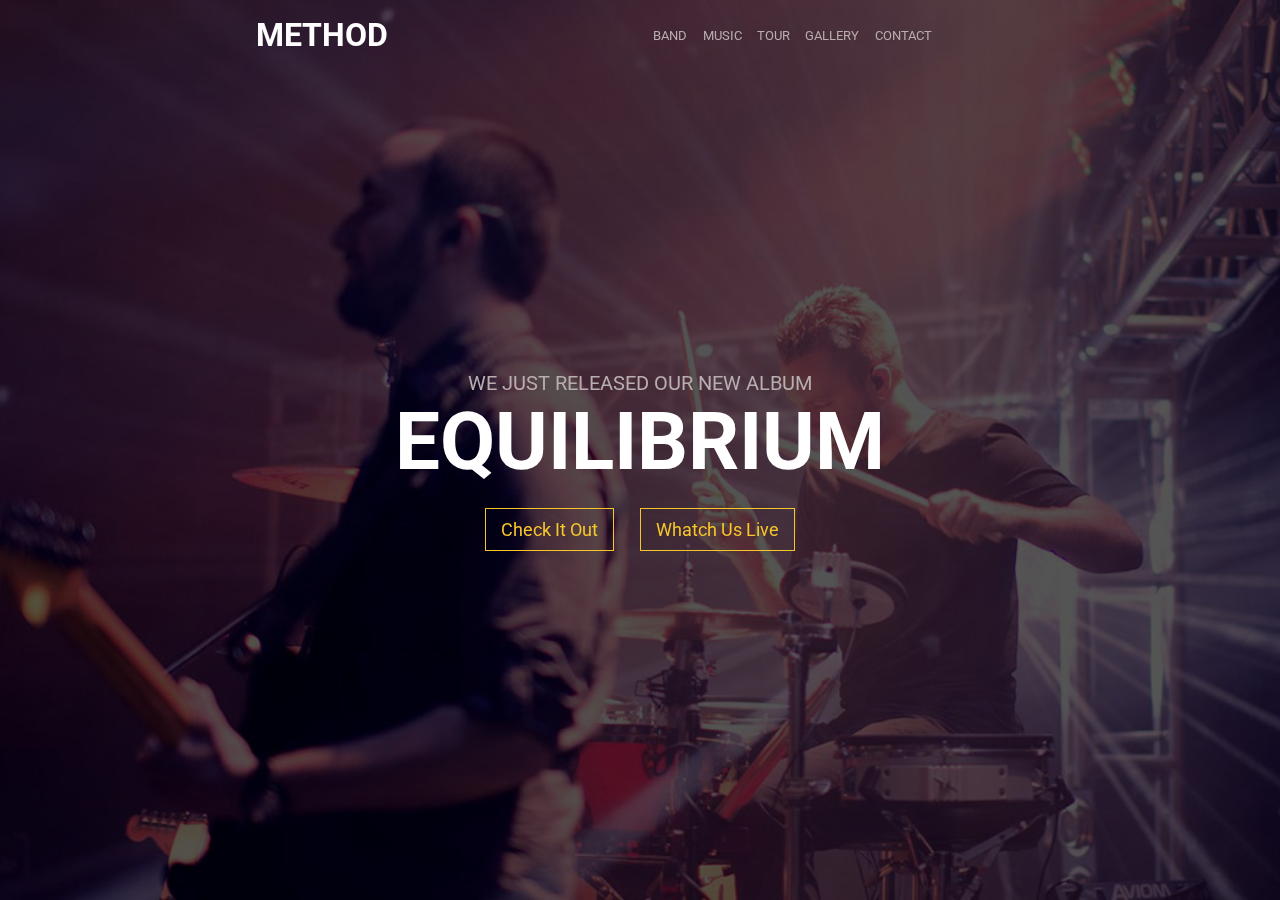
<file: index.html>
<!DOCTYPE html>
<html lang="en">

<head>
    <meta charset="UTF-8">
    <meta http-equiv="X-UA-Compatible" content="IE=edge">
    <meta name="viewport" content="width=device-width, initial-scale=1.0">
    <title>Document</title>
    <link rel="stylesheet" href="css/index-styles.css">
    <style>
        @import url('https://fonts.googleapis.com/css2?family=Roboto:wght@300&display=swap');
    </style>
</head>

<body>
    <figure id="background"></figure>
    <figure id="background-color"></figure>
    <main>
        <header>
            <nav>
                <ul>
                    <li><a href="band.html">band</a></li>
                    <li><a href="music.html">music</a></li>
                    <li><a href="tour.html">tour</a></li>
                    <li><a href="gallery.html">gallery</a></li>
                    <li><a href="contact.html">contact</a></li>
                </ul>
                <h1><a href="">method</a></h1>
            </nav>
        </header>
        <div>
            <section>
                <p>We just released our new album</p>
            </section>
            <section>
                <h2>
                    EQUILIBRIUM
                </h2>
            </section>
            <section>
                <a href="music.html">check it out</a>
                <a href="tour.html">whatch us live</a>
            </section>
        </div>
    </main>
</body>

</html>
</file>
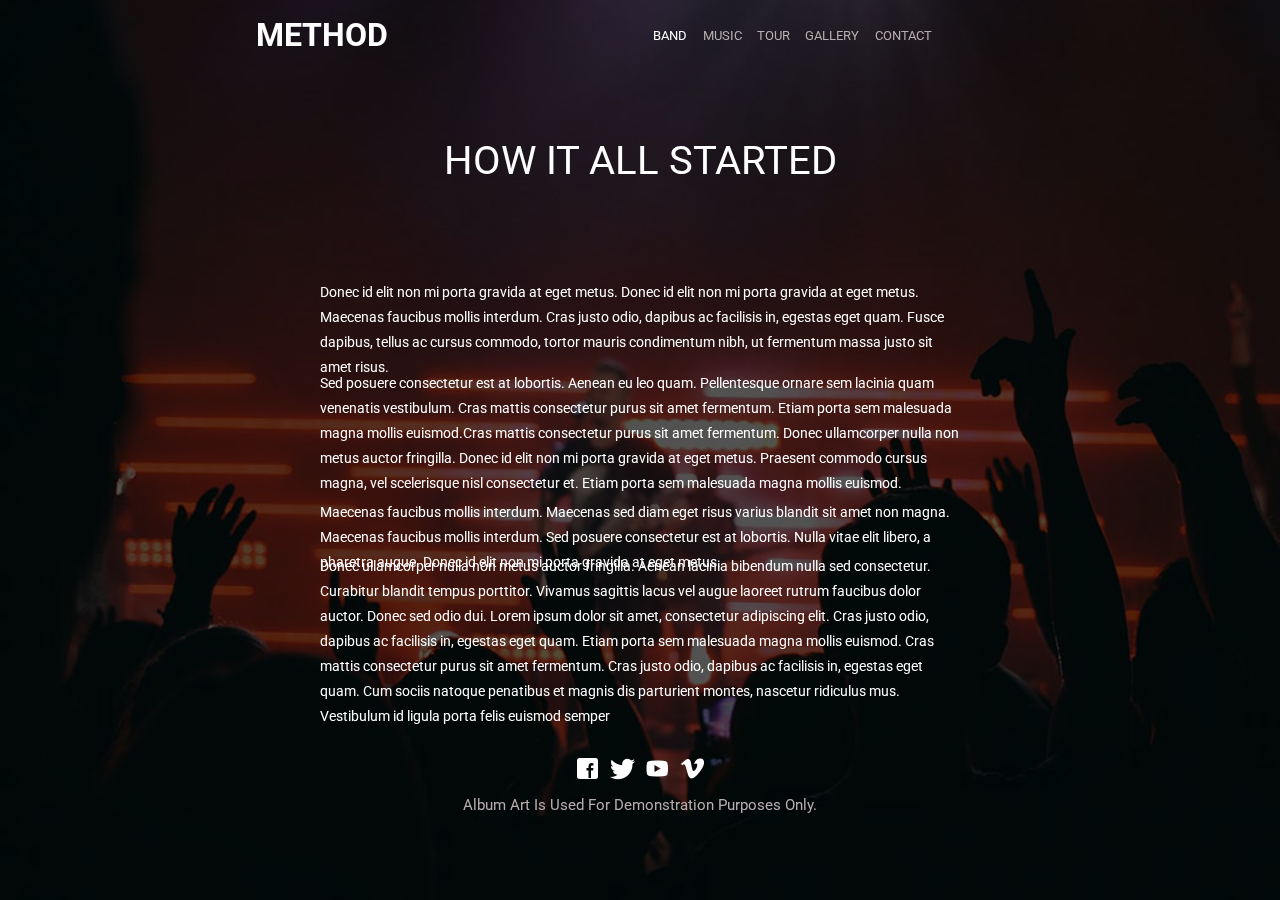
<file: band.html>
<!DOCTYPE html>
<html lang="en">

<head>
    <meta charset="UTF-8">
    <meta http-equiv="X-UA-Compatible" content="IE=edge">
    <meta name="viewport" content="width=device-width, initial-scale=1.0">
    <title>Document</title>
    <link rel="stylesheet" href="css/band-styles.css">
    <style>
        @import url('https://fonts.googleapis.com/css2?family=Roboto:wght@300&display=swap');
    </style>
</head>

<body>
    <figure id="background"></figure>
    <figure id="background-color"></figure>
    <main>
        <header>
            <nav>
                <ul>
                    <li><a href="#" style="color: white;">band</a></li>
                    <li><a href="music.html">music</a></li>
                    <li><a href="tour.html">tour</a></li>
                    <li><a href="gallery.html">gallery</a></li>
                    <li><a href="contact.html">contact</a></li>
                </ul>
                <h1><a href="index.html">method</a></h1>
            </nav>
        </header>
        <div class="content">
            <section>
                <p>HoW IT ALL STARTED</p>
                <div>
                    <p>Donec id elit non mi porta gravida at eget metus. Donec id elit non mi porta gravida at eget
                        metus. Maecenas faucibus mollis interdum. Cras justo odio, dapibus ac facilisis in, egestas eget
                        quam. Fusce dapibus, tellus ac cursus commodo, tortor mauris condimentum nibh, ut fermentum
                        massa justo sit amet risus.</p>
                    <p>Sed posuere consectetur est at lobortis. Aenean eu leo quam. Pellentesque ornare sem lacinia quam
                        venenatis vestibulum. Cras mattis consectetur purus sit amet fermentum. Etiam porta sem
                        malesuada magna mollis euismod.Cras mattis consectetur purus sit amet fermentum. Donec
                        ullamcorper nulla non metus auctor fringilla. Donec id elit non mi porta gravida at eget metus.
                        Praesent commodo cursus magna, vel scelerisque nisl consectetur et. Etiam porta sem malesuada
                        magna mollis euismod.</p>
                    <p>Maecenas faucibus mollis interdum. Maecenas sed diam eget risus varius blandit sit amet non
                        magna. Maecenas faucibus mollis interdum. Sed posuere consectetur est at lobortis. Nulla vitae
                        elit libero, a pharetra augue. Donec id elit non mi porta gravida at eget metus.</p>
                    <p>Donec ullamcorper nulla non metus auctor fringilla. Aenean lacinia bibendum nulla sed
                        consectetur. Curabitur blandit tempus porttitor. Vivamus sagittis lacus vel augue laoreet rutrum
                        faucibus dolor auctor. Donec sed odio dui. Lorem ipsum dolor sit amet, consectetur adipiscing
                        elit. Cras justo odio, dapibus ac facilisis in, egestas eget quam. Etiam porta sem malesuada
                        magna mollis euismod. Cras mattis consectetur purus sit amet fermentum. Cras justo odio, dapibus
                        ac facilisis in, egestas eget quam. Cum sociis natoque penatibus et magnis dis parturient
                        montes, nascetur ridiculus mus. Vestibulum id ligula porta felis euismod semper</p>
                </div>
            </section>
        </div>
        <footer>
            <section class="icons">
                <figure>
                    <img src="img/facebook.png" alt="">
                </figure>
                <figure>
                    <img src="img/twitter.png" alt="">
                </figure>
                <figure>
                    <img src="img/youtube.png" alt="">
                </figure>
                <figure>
                    <img src="img/vimeo.png" alt="">
                </figure>
            </section>
            <section>
                <p>Album art is used for demonstration purposes only. </p>
            </section>
        </footer>
    </main>
</body>

</html>
</file>
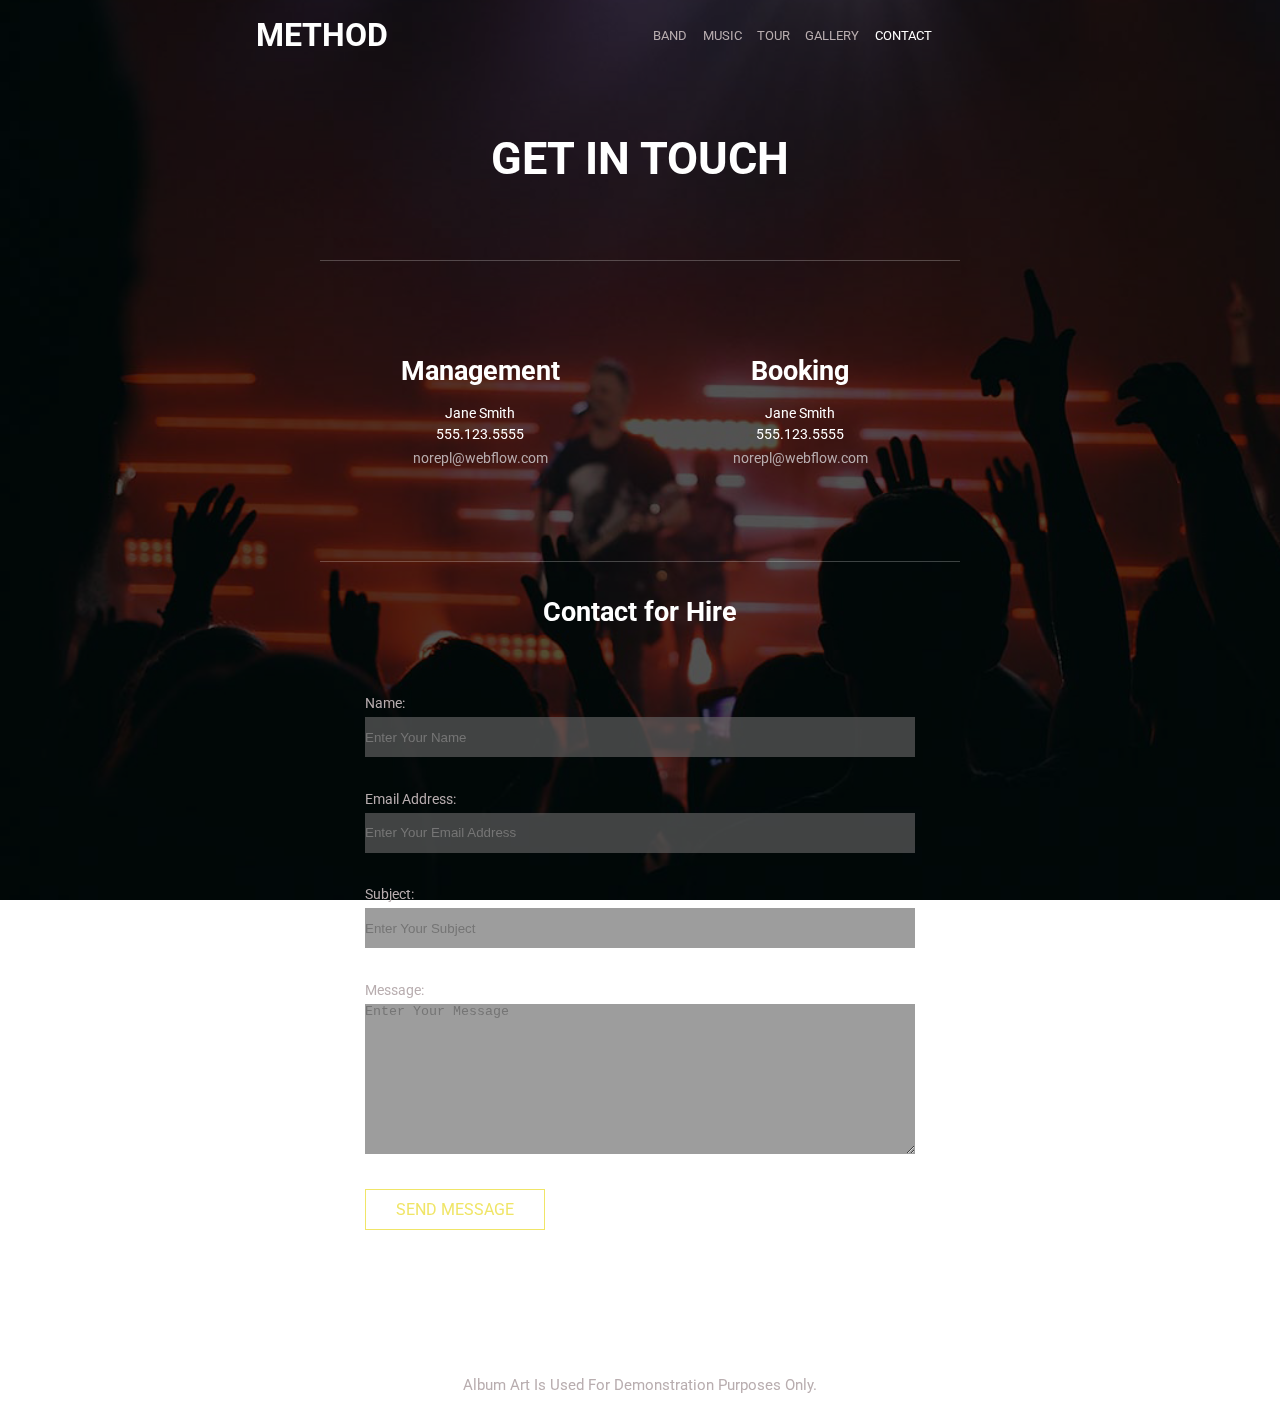
<file: contact.html>
<!DOCTYPE html>
<html lang="en">

<head>
    <meta charset="UTF-8">
    <meta http-equiv="X-UA-Compatible" content="IE=edge">
    <meta name="viewport" content="width=device-width, initial-scale=1.0">
    <title>Document</title>
    <link rel="stylesheet" href="css/contact-styles.css">
    <style>
        @import url('https://fonts.googleapis.com/css2?family=Roboto:wght@300&display=swap');
    </style>
</head>

<body>
    <figure id="background"></figure>
    <figure id="background-color"></figure>
    <main>
        <header>
            <nav>
                <ul>
                    <li><a href="band.html">band</a></li>
                    <li><a href="music.html">music</a></li>
                    <li><a href="tour.html">tour</a></li>
                    <li><a href="gallery.html">gallery</a></li>
                    <li><a href="#" style="color: white;">contact</a></li>
                </ul>
                <h1><a href="index.html">method</a></h1>
            </nav>
        </header>
        <div class="content">
            <section id="sec-1">
                <h2>
                    Get in touch
                </h2>
            </section>
            <section id="sec-2">
                <div>
                    <h3>Management</h3>
                    <p>Jane Smith<br>555.123.5555</p>
                    <p>norepl@webflow.com</p>
                </div>
                <div>
                    <h3>Booking</h3>
                    <p>Jane Smith<br>555.123.5555</p>
                    <p>norepl@webflow.com</p>
                </div>
            </section>
            <section id="sec-3">
                <div>
                    <h2>Contact for Hire</h2>
                </div>
                <div class="form">
                    <section>
                        <label for="text">Name:</label><br>
                        <input type="text" id="text" placeholder="Enter Your Name">
                    </section>
                    <section>
                        <label for="email">Email Address:</label><br>
                        <input type="email" id="emial" placeholder="Enter Your Email Address">
                    </section>
                    <section>
                        <label for="Subject">Subject:</label><br>
                        <input type="text" id="Subject" placeholder="Enter Your Subject">
                    </section>
                    <section>
                        <label for="textarea">Message:</label><br>
                        <textarea name="" id="textarea" cols="30" rows="10" placeholder="Enter Your Message"></textarea>
                    </section>
                    <section>
                        <span>
                            send message
                        </span>
                    </section>
                </div>
            </section>
        </div>
        <footer>
            <section class="icons">
                <figure>
                    <img src="img/facebook.png" alt="">
                </figure>
                <figure>
                    <img src="img/twitter.png" alt="">
                </figure>
                <figure>
                    <img src="img/youtube.png" alt="">
                </figure>
                <figure>
                    <img src="img/vimeo.png" alt="">
                </figure>
            </section>
            <section>
                <p>Album art is used for demonstration purposes only. </p>
            </section>
        </footer>
    </main>
</body>

</html>
</file>
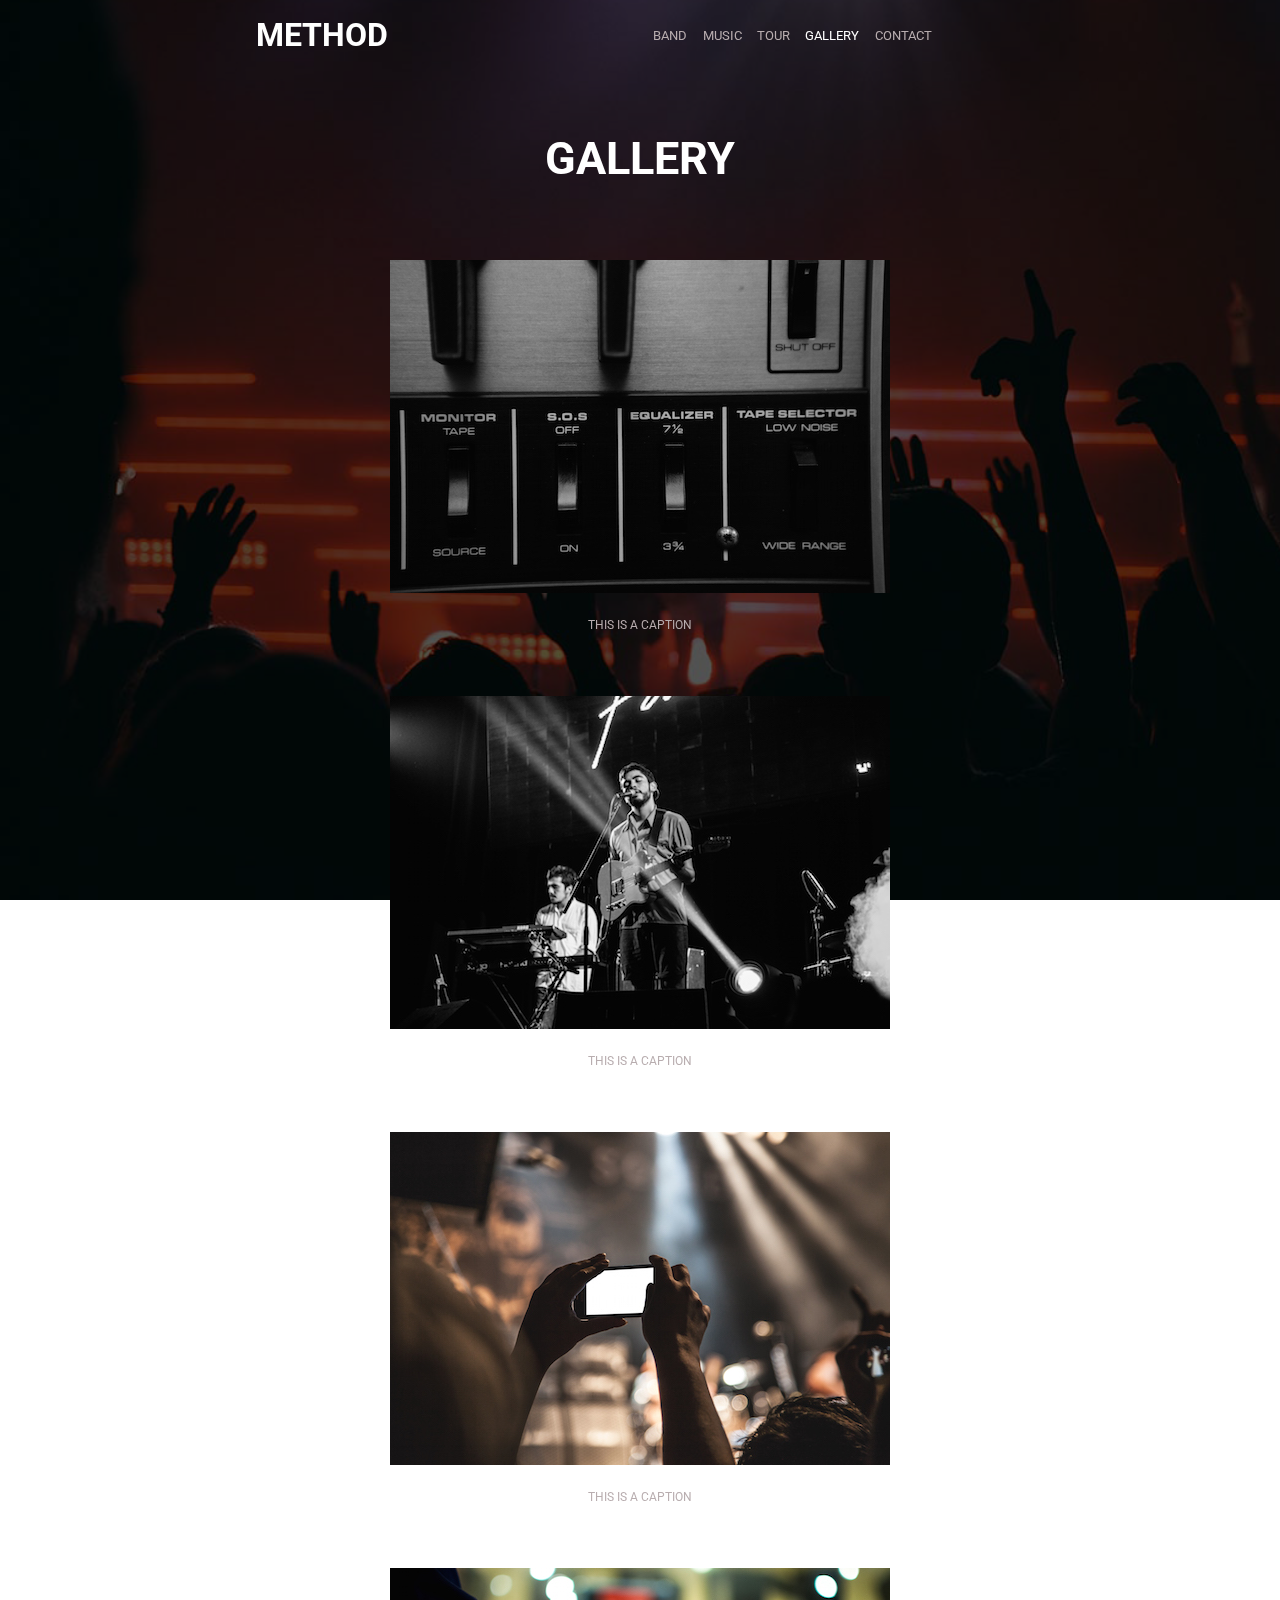
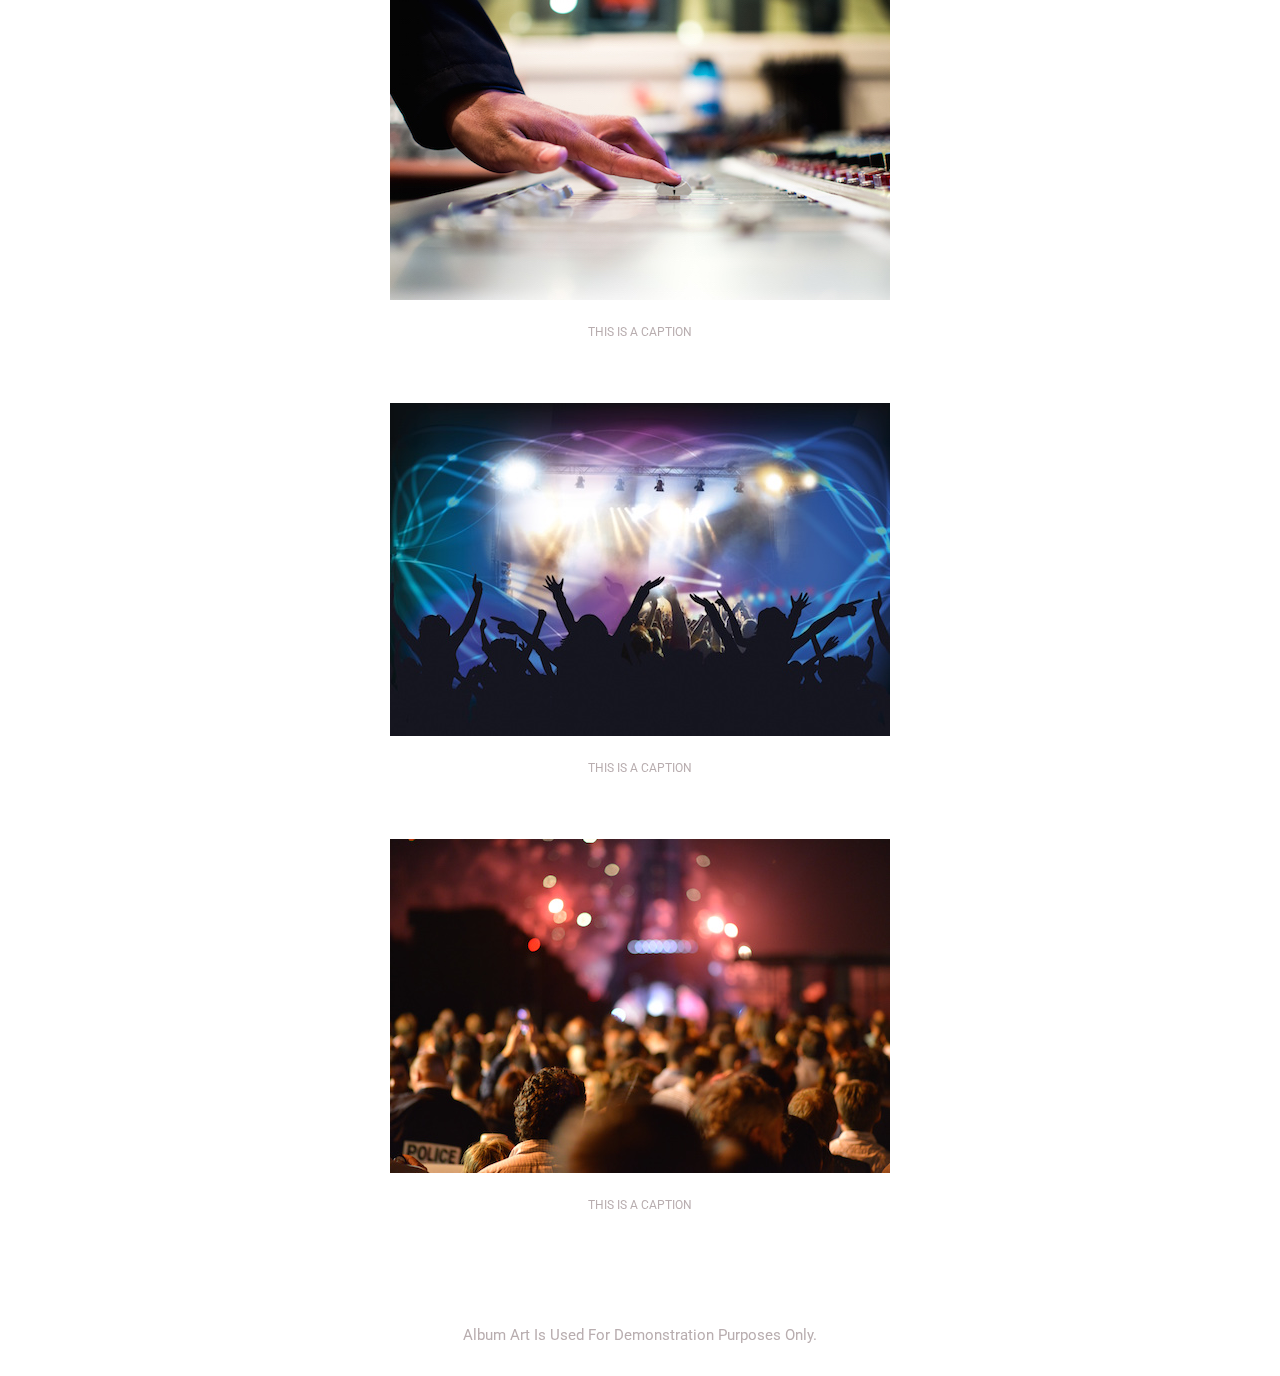
<file: gallery.html>
<!DOCTYPE html>
<html lang="en">

<head>
    <meta charset="UTF-8">
    <meta http-equiv="X-UA-Compatible" content="IE=edge">
    <meta name="viewport" content="width=device-width, initial-scale=1.0">
    <title>Document</title>
    <link rel="stylesheet" href="css/gallery-styles.css">
    <style>
        @import url('https://fonts.googleapis.com/css2?family=Roboto:wght@300&display=swap');
    </style>
</head>

<body>
    <figure id="background"></figure>
    <figure id="background-color"></figure>
    <main>
        <header>
            <nav>
                <ul>
                    <li><a href="band.html">band</a></li>
                    <li><a href="music.html">music</a></li>
                    <li><a href="tour.html">tour</a></li>
                    <li><a href="#" style="color: white;">gallery</a></li>
                    <li><a href="contact.html">contact</a></li>
                </ul>
                <h1><a href="index.html">method</a></h1>
            </nav>
        </header>
        <div class="content">
            <section id="sec-1">
                <h2>
                    gallery
                </h2>
            </section>
            <section id="sec-2">
                <figure>
                    <img src="img/1.jpg" alt="">
                    <figcaption>This is a caption</figcaption>
                </figure>
                <figure>
                    <img src="img/2.jpg" alt="">
                    <figcaption>This is a caption</figcaption>
                </figure>
                <figure>
                    <img src="img/3.jpg" alt="">
                    <figcaption>This is a caption</figcaption>
                </figure>
                <figure>
                    <img src="img/4.jpg" alt="">
                    <figcaption>This is a caption</figcaption>
                </figure>
                <figure>
                    <img src="img/5.jpg" alt="">
                    <figcaption>This is a caption</figcaption>
                </figure>
                <figure>
                    <img src="img/6.jpg" alt="">
                    <figcaption>This is a caption</figcaption>
                </figure>
            </section>
        </div>
        <footer>
            <section class="icons">
                <figure>
                    <img src="img/facebook.png" alt="">
                </figure>
                <figure>
                    <img src="img/twitter.png" alt="">
                </figure>
                <figure>
                    <img src="img/youtube.png" alt="">
                </figure>
                <figure>
                    <img src="img/vimeo.png" alt="">
                </figure>
            </section>
            <section>
                <p>Album art is used for demonstration purposes only. </p>
            </section>
        </footer>
    </main>
</body>

</html>
</file>
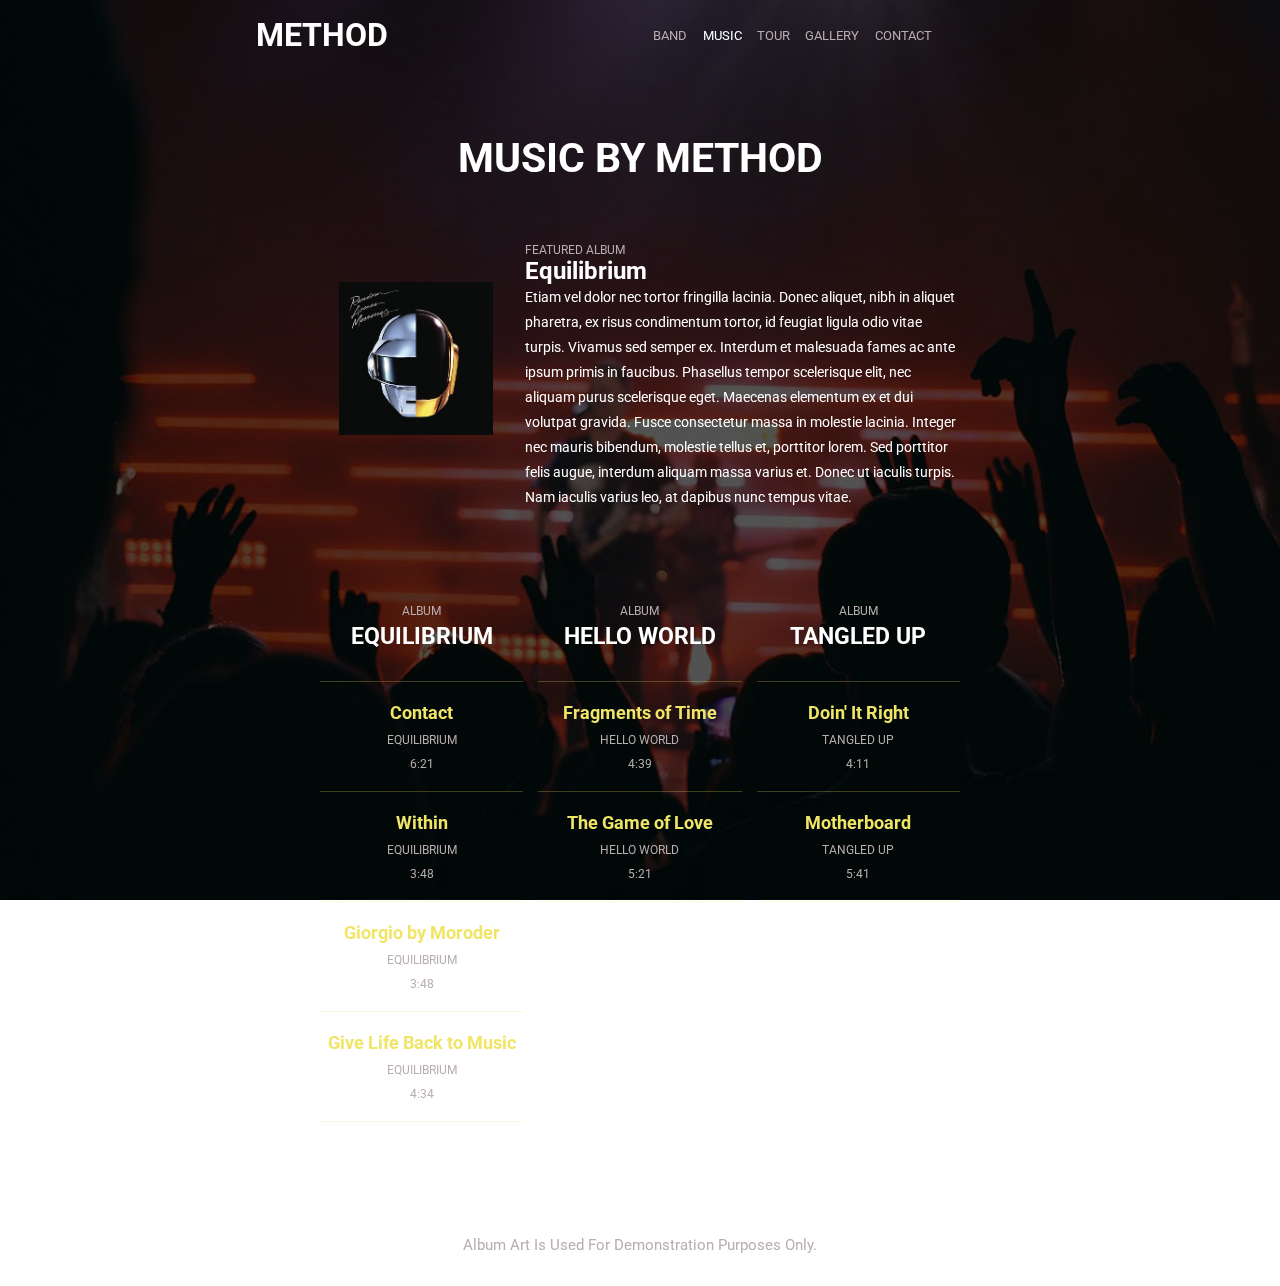
<file: music.html>
<!DOCTYPE html>
<html lang="en">

<head>
    <meta charset="UTF-8">
    <meta http-equiv="X-UA-Compatible" content="IE=edge">
    <meta name="viewport" content="width=device-width, initial-scale=1.0">
    <title>Document</title>
    <link rel="stylesheet" href="css/music-styles.css">
    <style>
        @import url('https://fonts.googleapis.com/css2?family=Roboto:wght@300&display=swap');
    </style>
</head>

<body>
    <figure id="background"></figure>
    <figure id="background-color"></figure>
    <main>
        <header>
            <nav>
                <ul>
                    <li><a href="band.html">band</a></li>
                    <li><a href="#" style="color: white;">music</a></li>
                    <li><a href="tour.html">tour</a></li>
                    <li><a href="gallery.html">gallery</a></li>
                    <li><a href="contact.html">contact</a></li>
                </ul>
                <h1><a href="index.html">method</a></h1>
            </nav>
        </header>
        <div class="content">
            <section>
                <h1>music by method</h1>
            </section>
            <section id="sec-2">
                <div>
                    <p>
                        FEATURED ALBUM
                    </p>
                    <h3>
                        Equilibrium
                    </h3>
                    <p>
                        Etiam vel dolor nec tortor fringilla lacinia. Donec aliquet, nibh in aliquet pharetra, ex risus
                        condimentum tortor, id feugiat ligula odio vitae turpis. Vivamus sed semper ex. Interdum et
                        malesuada fames ac ante ipsum primis in faucibus. Phasellus tempor scelerisque elit, nec aliquam
                        purus scelerisque eget. Maecenas elementum ex et dui volutpat gravida. Fusce consectetur massa
                        in molestie lacinia. Integer nec mauris bibendum, molestie tellus et, porttitor lorem. Sed
                        porttitor felis augue, interdum aliquam massa varius et. Donec ut iaculis turpis. Nam iaculis
                        varius leo, at dapibus nunc tempus vitae.
                    </p>
                </div>
                <div>
                    <figure>
                        <img src="img/album-img.jpg" alt="">
                    </figure>
                </div>
            </section>
            <section id="sec-3">
                <div>
                    <p>album</p>
                    <h2>Equilibrium</h2>
                </div>
                <div>
                    <p>album</p>
                    <h2>Hello World</h2>
                </div>
                <div>
                    <p>album</p>
                    <h2>Tangled Up</h2>
                </div>
                <div>
                    <h3>Contact</h3>
                    <p>Equilibrium </p>
                    <p>6:21</p>
                </div>
                <div>
                    <h3>Fragments of Time</h3>
                    <p>Hello World</p>
                    <p>4:39</p>
                </div>
                <div>
                    <h3>Doin' It Right</h3>
                    <p>Tangled Up</p>
                    <p>4:11</p>
                </div>
                <div>
                    <h3>Within</h3>
                    <p>Equilibrium </p>
                    <p>3:48</p>
                </div>
                <div>
                    <h3>The Game of Love</h3>
                    <p>Hello World</p>
                    <p>5:21</p>
                </div>
                <div>
                    <h3>Motherboard</h3>
                    <p>Tangled Up</p>
                    <p>5:41</p>
                </div>
                <div>
                    <h3>Giorgio by Moroder</h3>
                    <p>Equilibrium </p>
                    <p>3:48</p>
                </div>
                <div>11</div>
                <div>12</div>
                <div>
                    <h3>Give Life Back to Music</h3>
                    <p>Equilibrium</p>
                    <p>4:34</p>
                </div>
                <div>14</div>
                <div>15</div>
            </section>
        </div>
        <footer>
            <section class="icons">
                <figure>
                    <img src="img/facebook.png" alt="">
                </figure>
                <figure>
                    <img src="img/twitter.png" alt="">
                </figure>
                <figure>
                    <img src="img/youtube.png" alt="">
                </figure>
                <figure>
                    <img src="img/vimeo.png" alt="">
                </figure>
            </section>
            <section>
                <p>Album art is used for demonstration purposes only. </p>
            </section>
        </footer>
    </main>
</body>

</html>
</file>
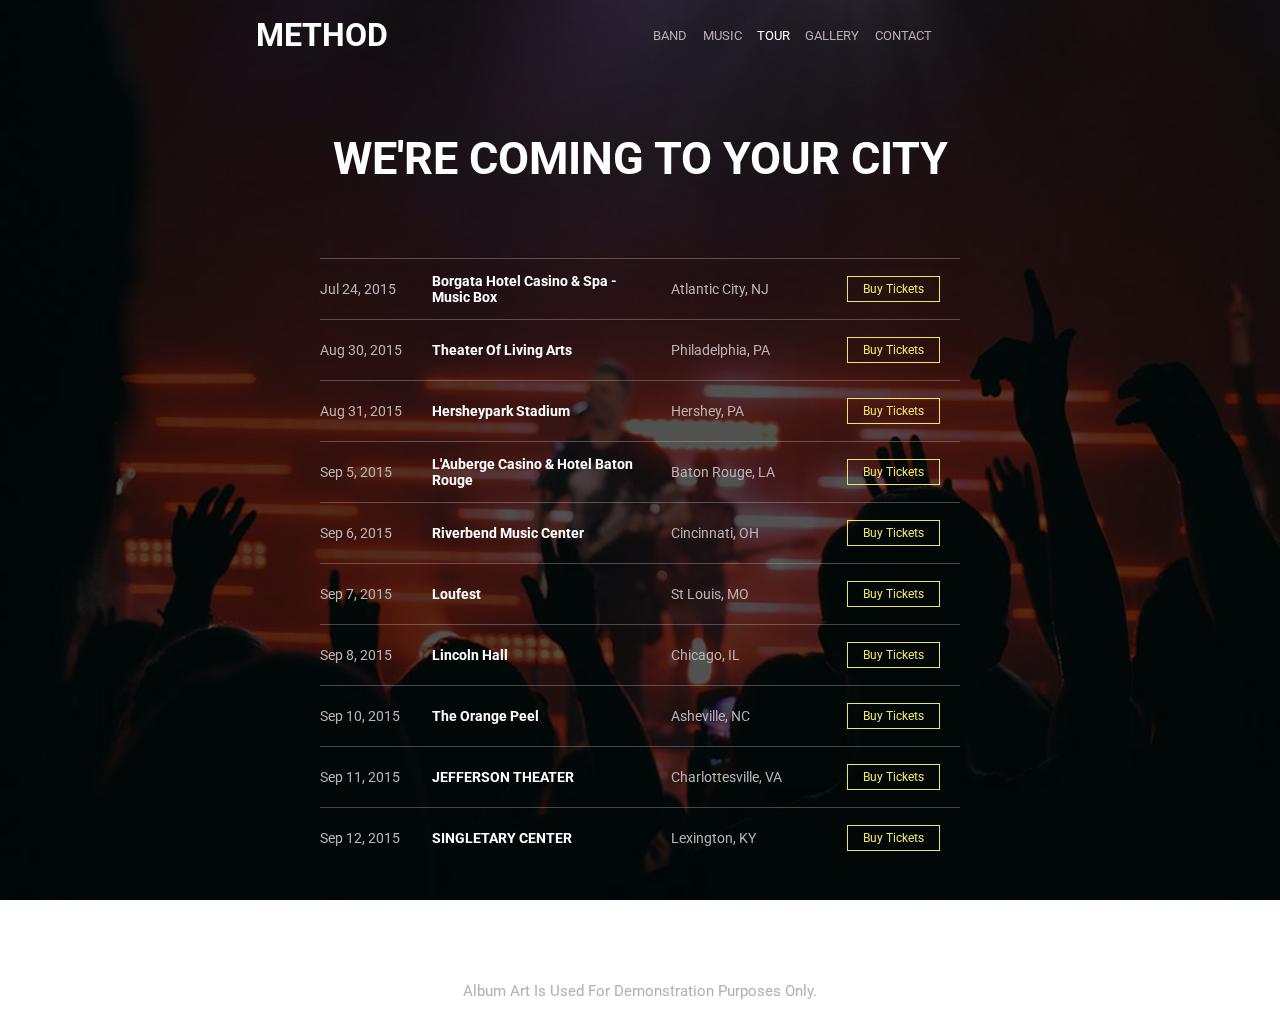
<file: tour.html>
<!DOCTYPE html>
<html lang="en">

<head>
    <meta charset="UTF-8">
    <meta http-equiv="X-UA-Compatible" content="IE=edge">
    <meta name="viewport" content="width=device-width, initial-scale=1.0">
    <title>Document</title>
    <link rel="stylesheet" href="css/tour-styles.css">
    <style>
        @import url('https://fonts.googleapis.com/css2?family=Roboto:wght@300&display=swap');
    </style>
</head>

<body>
    <figure id="background"></figure>
    <figure id="background-color"></figure>
    <main>
        <header>
            <nav>
                <ul>
                    <li><a href="band.html">band</a></li>
                    <li><a href="music.html">music</a></li>
                    <li><a href="#" style="color: white;">tour</a></li>
                    <li><a href="gallery.html">gallery</a></li>
                    <li><a href="contact.html">contact</a></li>
                </ul>
                <h1><a href="index.html">method</a></h1>
            </nav>
        </header>
        <div class="content">
            <section id="sec-1">
                <h1>
                    we're coming to your city
                </h1>
            </section>
            <section id="sec-2">
                <div>
                    <p>Jul 24, 2015</p>
                    <h3>Borgata Hotel Casino & Spa - Music Box</h3>
                    <p>Atlantic City, NJ</p>
                    <span>buy tickets</span>
                </div>
                <div>
                    <p>Aug 30, 2015</p>
                    <h3>Theater of Living Arts</h3>
                    <p>Philadelphia, PA</p>
                    <span>buy tickets</span>
                </div>
                <div>
                    <p>Aug 31, 2015</p>
                    <h3>Hersheypark Stadium</h3>
                    <p>Hershey, PA</p>
                    <span>buy tickets</span>
                </div>
                <div>
                    <p>Sep 5, 2015</p>
                    <h3>L'Auberge Casino & Hotel Baton Rouge</h3>
                    <p>Baton Rouge, LA</p>
                    <span>buy tickets</span>
                </div>
                <div>
                    <p>Sep 6, 2015</p>
                    <h3>Riverbend Music Center</h3>
                    <p>Cincinnati, OH</p>
                    <span>buy tickets</span>
                </div>
                <div>
                    <p>Sep 7, 2015</p>
                    <h3>Loufest</h3>
                    <p>St Louis, MO</p>
                    <span>buy tickets</span>
                </div>
                <div>
                    <p>Sep 8, 2015</p>
                    <h3>Lincoln Hall</h3>
                    <p>Chicago, IL</p>
                    <span>buy tickets</span>
                </div>
                <div>
                    <p>Sep 10, 2015</p>
                    <h3>The Orange Peel</h3>
                    <p>Asheville, NC</p>
                    <span>buy tickets</span>
                </div>
                <div>
                    <p>Sep 11, 2015</p>
                    <h3>JEFFERSON THEATER</h3>
                    <p>Charlottesville, VA</p>
                    <span>buy tickets</span>
                </div>
                <div>
                    <p>Sep 12, 2015</p>
                    <h3>SINGLETARY CENTER</h3>
                    <p>Lexington, KY</p>
                    <span>buy tickets</span>
                </div>
            </section>
        </div>
        <footer>
            <section class="icons">
                <figure>
                    <img src="img/facebook.png" alt="">
                </figure>
                <figure>
                    <img src="img/twitter.png" alt="">
                </figure>
                <figure>
                    <img src="img/youtube.png" alt="">
                </figure>
                <figure>
                    <img src="img/vimeo.png" alt="">
                </figure>
            </section>
            <section>
                <p>Album art is used for demonstration purposes only. </p>
            </section>
        </footer>
    </main>
</body>

</html>
</file>
<file: css/index-styles.css>
*,
::after,
::before {
    padding: 0;
    margin: 0;
    box-sizing: border-box;
}

body {
    font-family: 'Roboto', sans-serif;
}

#background {
    background-image: url(../img/6294cfa8c15c3d758e701bf1_photo-1423110041833-0d5dfcc552e1.jpg);
    background-size: cover;
    width: 100%;
    height: 100vh;
    z-index: -5;
    position: fixed;
}

#background-color {
    background-color: rgba(0, 0, 0, 0.67);
    width: 100%;
    height: 100vh;
    position: fixed;
    z-index: -4;
}

a {
    text-decoration: none;
    color: white;
}

ul {
    list-style: none;
}

main {
    width: 100%;
    height: auto;
}

/* -------------------------------------------------------------header------------------------------------------------------------------- */
header {
    width: 60%;
    height: 70px;
    margin: 0 auto;
}

header>nav {
    width: 100%;
    height: 100%;
    display: flex;
    flex-direction: row-reverse;
}

header>nav>ul {
    height: 100%;
    width: 50%;
    display: flex;
    justify-content: flex-end;
    align-items: center;
    padding-right: 10%;
}

header>nav>ul>li {
    height: 100%;
    margin-right: 5%;
}

header>nav>ul>li>a {
    width: 100%;
    height: 100%;
    display: flex;
    justify-content: center;
    align-items: center;
    color: #b8adaf;
    text-transform: uppercase;
    font-size: 13px;
    transition: .3s;
}

header>nav>ul>li>a:hover {
    color: white;
}

header>nav>h1 {
    height: 100%;
    width: 50%;
    display: flex;
    justify-content: flex-start;
    align-items: center;
    color: white;
    text-transform: uppercase;
    /* font-family: 'Courier New', Courier, monospace; */
    cursor: pointer;
}

/* -------------------------------------------------------------div------------------------------------------------------------------- */
div {
    width: 100%;
    height: 800px;
    display: flex;
    flex-direction: column;
    justify-content: center;
    align-items: center;
}

div>section:nth-of-type(1) {
    width: 100%;
    display: flex;
    justify-content: center;
    align-items: center;
}

div>section:nth-of-type(1)>p {
    color: #b8adaf;
    font-size: 20px;
    text-transform: uppercase;
}

div>section:nth-of-type(2) {
    width: 100%;
    display: flex;
    justify-content: center;
    align-items: center;
}

div>section:nth-of-type(2)>h2 {
    color: white;
    font-size: 80px;
    text-transform: uppercase;
}

div>section:nth-of-type(3) {
    width: 100%;
    height: 80px;
    display: flex;
    justify-content: center;
    align-items: center;
}

div>section:nth-of-type(3)>a {
    color: #F7C72A;
    border: 1px solid #F7C72A;
    padding: 10px 15px;
    font-size: 18px;
    text-transform: capitalize;
    transition: .4s
}

div>section:nth-of-type(3)>a:hover {
    color: white;
    border: 1px solid white;
}

div>section:nth-of-type(3)>a:nth-of-type(1) {
    margin-right: 2%;
}
</file>
<file: css/band-styles.css>
*,
::after,
::before {
    padding: 0;
    margin: 0;
    box-sizing: border-box;
}

body {
    font-family: 'Roboto', sans-serif;
}

#background {
    background-image: url(../img/band-background.jpg);
    background-size: cover;
    width: 100%;
    height: 100vh;
    z-index: -5;
    position: fixed;
}

#background-color {
    background-color: rgba(0, 0, 0, 0.67);
    width: 100%;
    height: 100vh;
    position: fixed;
    z-index: -4;
}

a {
    text-decoration: none;
    color: white;
}

ul {
    list-style: none;
}

main {
    width: 100%;
    height: 100vh;
}

/* -------------------------------------------------------------header------------------------------------------------------------------- */

header {
    width: 60%;
    height: 70px;
    margin: 0 auto;
}

header>nav {
    width: 100%;
    height: 100%;
    display: flex;
    flex-direction: row-reverse;
}

header>nav>ul {
    height: 100%;
    width: 50%;
    display: flex;
    justify-content: flex-end;
    align-items: center;
    padding-right: 10%;
}

header>nav>ul>li {
    height: 100%;
    margin-right: 5%;
}

header>nav>ul>li>a {
    width: 100%;
    height: 100%;
    display: flex;
    justify-content: center;
    align-items: center;
    color: #b8adaf;
    text-transform: uppercase;
    font-size: 13px;
    transition: .3s;
}

header>nav>ul>li>a:hover {
    color: white;
}

header>nav>h1 {
    height: 100%;
    width: 50%;
    display: flex;
    justify-content: flex-start;
    align-items: center;
    color: white;
    text-transform: uppercase;
    /* font-family: 'Courier New', Courier, monospace; */
    cursor: pointer;
}

/* -------------------------------------------------------------content------------------------------------------------------------------- */

.content {
    width: 100%;
    height: 650px;
    margin-top: 2%;
}

.content>section {
    width: 100%;
    height: 100%;

}

.content>section>p {
    width: 100%;
    height: 20%;
    text-transform: uppercase;
    display: flex;
    justify-content: center;
    align-items: center;
    color: white;
    font-size: 40px;
}

.content>section>div {
    width: 100%;
    height: 80%;
    display: flex;
    flex-direction: column;
    justify-content: center;
    align-items: center;
}

.content>section>div>p {
    width: 50%;
    height: 20%;
    display: flex;
    justify-content: flex-start;
    align-items: center;
    color: white;
    font-size: 14px;
    line-height: 25px;
}

/* -------------------------------------------------------------footer------------------------------------------------------------------- */
footer {
    width: 100%;
    height: 100px;
    display: flex;
    flex-direction: column;
    justify-content: center;
    align-items: center;
}

.icons {
    width: 100%;
    height: 50%;
    display: flex;
    justify-content: center;
    align-items: center;
}

.icons>figure>img {
    width: 25px;
    cursor: pointer;
}

.icons>figure:nth-of-type(2) {
    margin: 0px 5px 0px 10px;
}

.icons>figure:nth-of-type(3) {
    margin: 0px 10px 0px 5px;
}

footer>section:nth-of-type(2) {
    width: 100%;
    height: 50%;
    display: flex;
    justify-content: center;
    align-items: flex-start;
}

footer>section:nth-of-type(2)>p {
    color: #b8adaf;
    text-transform: capitalize;
    font-size: 15px;

}
</file>
<file: css/contact-styles.css>
*,
::after,
::before {
    padding: 0;
    margin: 0;
    box-sizing: border-box;
}

body {
    font-family: 'Roboto', sans-serif;
}

#background {
    background-image: url(../img/band-background.jpg);
    background-size: cover;
    width: 100%;
    height: 100vh;
    z-index: -5;
    position: fixed;
}

#background-color {
    background-color: rgba(0, 0, 0, 0.67);
    width: 100%;
    height: 100vh;
    position: fixed;
    z-index: -4;
}

a {
    text-decoration: none;
    color: white;
}

ul {
    list-style: none;
}

main {
    width: 100%;
    height: 100vh;
}

/* -------------------------------------------------------------header------------------------------------------------------------------- */

header {
    width: 60%;
    height: 70px;
    margin: 0 auto;
}

header>nav {
    width: 100%;
    height: 100%;
    display: flex;
    flex-direction: row-reverse;
}

header>nav>ul {
    height: 100%;
    width: 50%;
    display: flex;
    justify-content: flex-end;
    align-items: center;
    padding-right: 10%;
}

header>nav>ul>li {
    height: 100%;
    margin-right: 5%;
}

header>nav>ul>li>a {
    width: 100%;
    height: 100%;
    display: flex;
    justify-content: center;
    align-items: center;
    color: #b8adaf;
    text-transform: uppercase;
    font-size: 13px;
    transition: .3s;
}

header>nav>ul>li>a:hover {
    color: white;
}

header>nav>h1 {
    height: 100%;
    width: 50%;
    display: flex;
    justify-content: flex-start;
    align-items: center;
    color: white;
    text-transform: uppercase;
    /* font-family: 'Courier New', Courier, monospace; */
    cursor: pointer;
}

/* -------------------------------------------------------------content------------------------------------------------------------------- */

.content {
    width: 100%;
    height: auto;
    margin-top: 3%;
}

/* --------------------------------section1----------------------------------- */

#sec-1 {
    width: 100%;
    height: 100px;
    display: flex;
    justify-content: center;
    align-items: center;
}

#sec-1>h2 {
    color: white;
    text-transform: uppercase;
    font-size: 45px;
}

/* --------------------------------section2----------------------------------- */

#sec-2 {
    width: 50%;
    height: auto;
    display: flex;
    margin: 0 auto;
    margin-top: 4%;
    border-top: 1px solid rgba(255, 255, 255, 0.238);
    border-bottom: 1px solid rgba(255, 255, 255, 0.238);

}

#sec-2>div {
    width: 50%;
    height: 300px;
    display: flex;
    flex-direction: column;
    justify-content: center;
    align-items: center;
}

#sec-2>div>h3 {
    color: white;
    font-size: 27px;
    text-transform: capitalize;
}

#sec-2>div>p:nth-of-type(1) {
    color: white;
    font-size: 14px;
    text-transform: capitalize;
    text-align: center;
    margin-top: 5%;
    line-height: 21px;
}

#sec-2>div>p:nth-of-type(2) {
    color: #b8adaf;
    font-size: 14px;
    cursor: pointer;
    margin-top: 5px;
}

#sec-2>div>p:nth-of-type(2):hover {
    color: white;
}

/* --------------------------------section3----------------------------------- */

#sec-3 {
    width: 50%;
    height: auto;
    display: flex;
    flex-direction: column;
    margin: 0 auto;
}

#sec-3>div:nth-of-type(1) {
    width: 100%;
    height: 100px;
    display: flex;
    justify-content: center;
    align-items: center;
}

#sec-3>div:nth-of-type(1)>h2 {
    color: white;
    font-size: 27px;
}

.form {
    width: 100%;
    height: 600px;
    display: flex;
    flex-direction: column;
    justify-content: space-evenly;
    align-items: center;
}

.form>section>label {
    color: #b8adaf;
    font-size: 14px;
    text-transform: capitalize;
}

.form>section>input {
    width: 550px;
    height: 40px;
    background-color: rgba(102, 102, 102, 0.64);
    border: none;
    margin-top: 5px;
}

.form>section>textarea {
    background-color: rgba(102, 102, 102, 0.64);
    min-height: 100px;
    min-width: 550px;
    border: none;
    margin-top: 5px;
}

.form>section:nth-of-type(5) {
    width: 550px;
    display: flex;
    justify-content: flex-start;
    align-items: center;
}

.form>section>span {
    text-transform: uppercase;
    color: #F0E567;
    border: 1px solid #F0E567;
    padding: 10px 30px;
    transition: .4s;
    cursor: pointer;
}

.form>section>span:hover {
    color: white;
    border: 1px solid white;
}

/* -------------------------------------------------------------footer------------------------------------------------------------------- */

footer {
    width: 100%;
    height: 100px;
    display: flex;
    flex-direction: column;
    justify-content: center;
    align-items: center;
    margin-top: 5%;
}

.icons {
    width: 100%;
    height: 50%;
    display: flex;
    justify-content: center;
    align-items: center;
}

.icons>figure>img {
    width: 25px;
    cursor: pointer;
}

.icons>figure:nth-of-type(2) {
    margin: 0px 5px 0px 10px;
}

.icons>figure:nth-of-type(3) {
    margin: 0px 10px 0px 5px;
}

footer>section:nth-of-type(2) {
    width: 100%;
    height: 50%;
    display: flex;
    justify-content: center;
    align-items: flex-start;
}

footer>section:nth-of-type(2)>p {
    color: #b8adaf;
    text-transform: capitalize;
    font-size: 15px;

}
</file>
<file: css/gallery-styles.css>
*,
::after,
::before {
    padding: 0;
    margin: 0;
    box-sizing: border-box;
}

body {
    font-family: 'Roboto', sans-serif;
}

#background {
    background-image: url(../img/band-background.jpg);
    background-size: cover;
    width: 100%;
    height: 100vh;
    z-index: -5;
    position: fixed;
}

#background-color {
    background-color: rgba(0, 0, 0, 0.67);
    width: 100%;
    height: 100vh;
    position: fixed;
    z-index: -4;
}

a {
    text-decoration: none;
    color: white;
}

ul {
    list-style: none;
}

main {
    width: 100%;
    height: 100vh;
}

/* -------------------------------------------------------------header------------------------------------------------------------------- */

header {
    width: 60%;
    height: 70px;
    margin: 0 auto;
}

header>nav {
    width: 100%;
    height: 100%;
    display: flex;
    flex-direction: row-reverse;
}

header>nav>ul {
    height: 100%;
    width: 50%;
    display: flex;
    justify-content: flex-end;
    align-items: center;
    padding-right: 10%;
}

header>nav>ul>li {
    height: 100%;
    margin-right: 5%;
}

header>nav>ul>li>a {
    width: 100%;
    height: 100%;
    display: flex;
    justify-content: center;
    align-items: center;
    color: #b8adaf;
    text-transform: uppercase;
    font-size: 13px;
    transition: .3s;
}

header>nav>ul>li>a:hover {
    color: white;
}

header>nav>h1 {
    height: 100%;
    width: 50%;
    display: flex;
    justify-content: flex-start;
    align-items: center;
    color: white;
    text-transform: uppercase;
    /* font-family: 'Courier New', Courier, monospace; */
    cursor: pointer;
}

/* -------------------------------------------------------------content------------------------------------------------------------------- */
.content {
    width: 100%;
    height: auto;
    margin-top: 3%;
}

/* --------------------------------section1----------------------------------- */

#sec-1 {
    width: 100%;
    height: 100px;
    display: flex;
    justify-content: center;
    align-items: center;
}

#sec-1>h2 {
    color: white;
    font-size: 45px;
    text-transform: uppercase;
}

/* --------------------------------section2----------------------------------- */

#sec-2 {
    width: 50%;
    height: auto;
    display: flex;
    flex-direction: column;
    justify-content: space-between;
    align-items: center;
    margin: 0 auto;
    margin-top: 4%;
}

#sec-2>figure {
    display: flex;
    flex-direction: column;
    justify-content: center;
    align-items: center;
    margin-bottom: 10%;
}

#sec-2>figure>figcaption {
    color: #b8adaf;
    text-transform: uppercase;
    font-size: 12px;
    margin-top: 5%;
}

/* -------------------------------------------------------------footer------------------------------------------------------------------- */

footer {
    width: 100%;
    height: 100px;
    display: flex;
    flex-direction: column;
    justify-content: center;
    align-items: center;
}

.icons {
    width: 100%;
    height: 50%;
    display: flex;
    justify-content: center;
    align-items: center;
}

.icons>figure>img {
    width: 25px;
    cursor: pointer;
}

.icons>figure:nth-of-type(2) {
    margin: 0px 5px 0px 10px;
}

.icons>figure:nth-of-type(3) {
    margin: 0px 10px 0px 5px;
}

footer>section:nth-of-type(2) {
    width: 100%;
    height: 50%;
    display: flex;
    justify-content: center;
    align-items: flex-start;
}

footer>section:nth-of-type(2)>p {
    color: #b8adaf;
    text-transform: capitalize;
    font-size: 15px;

}
</file>
<file: css/music-styles.css>
*,
::after,
::before {
    padding: 0;
    margin: 0;
    box-sizing: border-box;
}

body {
    font-family: 'Roboto', sans-serif;
}

#background {
    background-image: url(../img/band-background.jpg);
    background-size: cover;
    width: 100%;
    height: 100vh;
    z-index: -5;
    position: fixed;
}

#background-color {
    background-color: rgba(0, 0, 0, 0.67);
    width: 100%;
    height: 100vh;
    position: fixed;
    z-index: -4;
}

a {
    text-decoration: none;
    color: white;
}

ul {
    list-style: none;
}

main {
    width: 100%;
    height: 100vh;
}

/* -------------------------------------------------------------header------------------------------------------------------------------- */

header {
    width: 60%;
    height: 70px;
    margin: 0 auto;
}

header>nav {
    width: 100%;
    height: 100%;
    display: flex;
    flex-direction: row-reverse;
}

header>nav>ul {
    height: 100%;
    width: 50%;
    display: flex;
    justify-content: flex-end;
    align-items: center;
    padding-right: 10%;
}

header>nav>ul>li {
    height: 100%;
    margin-right: 5%;
}

header>nav>ul>li>a {
    width: 100%;
    height: 100%;
    display: flex;
    justify-content: center;
    align-items: center;
    color: #b8adaf;
    text-transform: uppercase;
    font-size: 13px;
    transition: .3s;
}

header>nav>ul>li>a:hover {
    color: white;
}

header>nav>h1 {
    height: 100%;
    width: 50%;
    display: flex;
    justify-content: flex-start;
    align-items: center;
    color: white;
    text-transform: uppercase;
    /* font-family: 'Courier New', Courier, monospace; */
    cursor: pointer;
}

/* -------------------------------------------------------------content------------------------------------------------------------------- */

.content {
    width: 100%;
    height: auto;
    margin-top: 3%;
    /* border: 2px solid white; */
}

/* --------------------------------section1----------------------------------- */

.content>section:nth-of-type(1) {
    width: 100%;
    height: 100px;
    /* border: 1px solid white; */
    display: flex;
    justify-content: center;
    align-items: center;
}

.content>section:nth-of-type(1)>h1 {
    color: white;
    text-transform: uppercase;
    font-size: 41px;
}

/* --------------------------------section2----------------------------------- */

#sec-2 {
    width: 50%;
    height: 300px;
    margin: 0 auto;
    /* border: 1px solid white; */
    display: flex;
    flex-direction: row-reverse;
    align-items: center;
}

#sec-2>div:nth-of-type(1) {
    width: 70%;
    height: 80%;
    /* border: 1px solid white; */
    display: flex;
    flex-direction: column;
    justify-content: space-evenly;
    align-items: flex-start;
    padding-left: 2%;
    margin-top: 10px;
}

#sec-2>div:nth-of-type(1)>p:nth-of-type(1) {
    color: #b8adaf;
    font-size: 12px;
}

#sec-2>div:nth-of-type(1)>h3 {
    color: white;
    font-size: 24px;
}

#sec-2>div:nth-of-type(1)>p:nth-of-type(2) {
    color: white;
    font-size: 14px;
    line-height: 25px;
}

#sec-2>div:nth-of-type(2) {
    width: 30%;
    height: 100%;
    /* border: 1px solid white; */
}

#sec-2>div:nth-of-type(2)>figure {
    width: 100%;
    height: 100%;
    display: flex;
    justify-content: center;
    align-items: center;
}

#sec-2>div:nth-of-type(2)>figure>img {
    width: 80%;
    cursor: pointer;
}

/* --------------------------------section3----------------------------------- */

#sec-3 {
    width: 50%;
    height: 550px;
    margin: 0 auto;
    margin-top: 5%;
    /* border: 1px solid white; */
    display: grid;
    grid-template-columns: repeat(3, 1fr);
    grid-template-rows: repeat(5, 1fr);
    grid-column-gap: 15px;
}

#sec-3>div {
    /* border: 1px solid white; */
    display: flex;
    flex-direction: column;
    justify-content: center;
    align-items: center;
    border-bottom: 1px solid #f0e56741;
}

#sec-3>div:nth-of-type(1)>p,
#sec-3>div:nth-of-type(2)>p,
#sec-3>div:nth-of-type(3)>p {
    color: #b8adaf;
    font-size: 12px;
    text-transform: uppercase;
}

#sec-3>div:nth-of-type(1)>h2,
#sec-3>div:nth-of-type(2)>h2,
#sec-3>div:nth-of-type(3)>h2 {
    color: white;
    font-size: 23px;
    text-transform: uppercase;
    margin-top: 5px;
}

#sec-3>div:nth-of-type(4)>h3,
#sec-3>div:nth-of-type(5)>h3,
#sec-3>div:nth-of-type(6)>h3,
#sec-3>div:nth-of-type(7)>h3,
#sec-3>div:nth-of-type(8)>h3,
#sec-3>div:nth-of-type(9)>h3,
#sec-3>div:nth-of-type(10)>h3,
#sec-3>div:nth-of-type(13)>h3 {
    color: #F0E567;
    font-size: 18px;
}

#sec-3>div:nth-of-type(4)>p:nth-of-type(1),
#sec-3>div:nth-of-type(5)>p:nth-of-type(1),
#sec-3>div:nth-of-type(6)>p:nth-of-type(1),
#sec-3>div:nth-of-type(7)>p:nth-of-type(1),
#sec-3>div:nth-of-type(8)>p:nth-of-type(1),
#sec-3>div:nth-of-type(9)>p:nth-of-type(1),
#sec-3>div:nth-of-type(10)>p:nth-of-type(1),
#sec-3>div:nth-of-type(13)>p:nth-of-type(1) {
    color: #b8adaf;
    font-size: 12px;
    text-transform: uppercase;
    margin-top: 10px;
}

#sec-3>div:nth-of-type(4)>p:nth-of-type(2),
#sec-3>div:nth-of-type(5)>p:nth-of-type(2),
#sec-3>div:nth-of-type(6)>p:nth-of-type(2),
#sec-3>div:nth-of-type(7)>p:nth-of-type(2),
#sec-3>div:nth-of-type(8)>p:nth-of-type(2),
#sec-3>div:nth-of-type(9)>p:nth-of-type(2),
#sec-3>div:nth-of-type(10)>p:nth-of-type(2),
#sec-3>div:nth-of-type(13)>p:nth-of-type(2) {
    color: #b8adaf;
    font-size: 12px;
    margin-top: 10px;
}

#sec-3>div:nth-of-type(11),
#sec-3>div:nth-of-type(12),
#sec-3>div:nth-of-type(14),
#sec-3>div:nth-of-type(15) {
    display: none;
}

#sec-3>div:nth-of-type(13) {
    grid-row: 5 / 6;
}

/* -------------------------------------------------------------footer------------------------------------------------------------------- */

footer {
    width: 100%;
    height: 100px;
    display: flex;
    flex-direction: column;
    justify-content: center;
    align-items: center;
    margin-top: 5%;
}

.icons {
    width: 100%;
    height: 50%;
    display: flex;
    justify-content: center;
    align-items: center;
}

.icons>figure>img {
    width: 25px;
    cursor: pointer;
}

.icons>figure:nth-of-type(2) {
    margin: 0px 5px 0px 10px;
}

.icons>figure:nth-of-type(3) {
    margin: 0px 10px 0px 5px;
}

footer>section:nth-of-type(2) {
    width: 100%;
    height: 50%;
    display: flex;
    justify-content: center;
    align-items: flex-start;
}

footer>section:nth-of-type(2)>p {
    color: #b8adaf;
    text-transform: capitalize;
    font-size: 15px;

}
</file>
<file: css/tour-styles.css>
*,
::after,
::before {
    padding: 0;
    margin: 0;
    box-sizing: border-box;
}

body {
    font-family: 'Roboto', sans-serif;
}

#background{
    background-image: url(../img/band-background.jpg);
    background-size: cover;
    width: 100%;
    height: 100vh;
    z-index: -5;
    position: fixed;
}
#background-color{
    background-color: rgba(0, 0, 0, 0.67);
    width: 100%;
    height: 100vh;
    position: fixed;
    z-index: -4;
}
a {
    text-decoration: none;
    color: white;
}

ul {
    list-style: none;
}

main {
    width: 100%;
    height: 100vh;
}

/* -------------------------------------------------------------header------------------------------------------------------------------- */

header {
    width: 60%;
    height: 70px;
    margin: 0 auto;
}

header>nav {
    width: 100%;
    height: 100%;
    display: flex;
    flex-direction: row-reverse;
}

header>nav>ul {
    height: 100%;
    width: 50%;
    display: flex;
    justify-content: flex-end;
    align-items: center;
    padding-right: 10%;
}

header>nav>ul>li {
    height: 100%;
    margin-right: 5%;
}

header>nav>ul>li>a {
    width: 100%;
    height: 100%;
    display: flex;
    justify-content: center;
    align-items: center;
    color: #b8adaf;
    text-transform: uppercase;
    font-size: 13px;
    transition: .3s;
}

header>nav>ul>li>a:hover {
    color: white;
}

header>nav>h1 {
    height: 100%;
    width: 50%;
    display: flex;
    justify-content: flex-start;
    align-items: center;
    color: white;
    text-transform: uppercase;
    /* font-family: 'Courier New', Courier, monospace; */
    cursor: pointer;
}

/* -------------------------------------------------------------content------------------------------------------------------------------- */

.content{
    width: 100%;
    height: auto;
    margin-top: 3%;
}

/* --------------------------------section1----------------------------------- */

#sec-1{
    width: 100%;
    height: 100px;
    display: flex;
    justify-content: center;
    align-items: center;
}
#sec-1>h1{
    color: white;
    text-transform: uppercase;
    font-size: 45px;
}

/* --------------------------------section2----------------------------------- */

#sec-2{
    width: 50%;
    height: 610px;
    margin: 0 auto;
    display: flex;
    flex-direction: column;
    margin-top: 50px;
}
#sec-2>div{
    width: 100%;
    height: 10%;
    display: flex;
    justify-content: space-between;
    align-items: center;
    border-top: 1px solid #b8adaf63;
}
#sec-2>div>p:nth-of-type(1){
    color: #B9B4B5;
    font-size: 14px;
    width: 15%;
    height: 100%;
    display: flex;
    justify-content: flex-start;
    align-items: center;
}
#sec-2>div>h3{
    color: white;
    font-size: 14px;
    text-transform: capitalize;
    width: 35%;
    height: 100%;
    display: flex;
    justify-content: flex-start;
    align-items: center;
}
#sec-2>div>p:nth-of-type(2){
    color: #B9B4B5;
    font-size: 14px;
    text-transform: capitalize;
    width: 25%;
    height: 100%;
    display: flex;
    justify-content: flex-start;
    align-items: center;
}
#sec-2>div>span{
    font-size: 12px;
    color: #F0E567;
    text-transform: capitalize;
    border: 1px solid #F0E567;
    padding: 5px 15px;
    margin-right: 20px;
    transition: .3s;
    cursor: pointer;
}
#sec-2>div>span:hover{
    color: white;
    border: 1px solid white;
}

/* -------------------------------------------------------------footer------------------------------------------------------------------- */

footer{
    width: 100%;
    height: 100px;
    display: flex;
    flex-direction: column;
    justify-content: center;
    align-items: center;
    margin-top: 5%;
}
.icons{
    width: 100%;
    height: 50%;
    display: flex;
    justify-content: center;
    align-items: center;
}
.icons>figure>img{
    width: 25px;
    cursor: pointer;
}
.icons>figure:nth-of-type(2){
    margin: 0px 5px 0px 10px;
}
.icons>figure:nth-of-type(3){
    margin: 0px 10px 0px 5px;
}
footer>section:nth-of-type(2){
    width: 100%;
    height: 50%;
    display: flex;
    justify-content: center;
    align-items: flex-start;
}
footer>section:nth-of-type(2)>p{
    color: #b8adaf;
    text-transform: capitalize;
    font-size: 15px;

}
</file>
